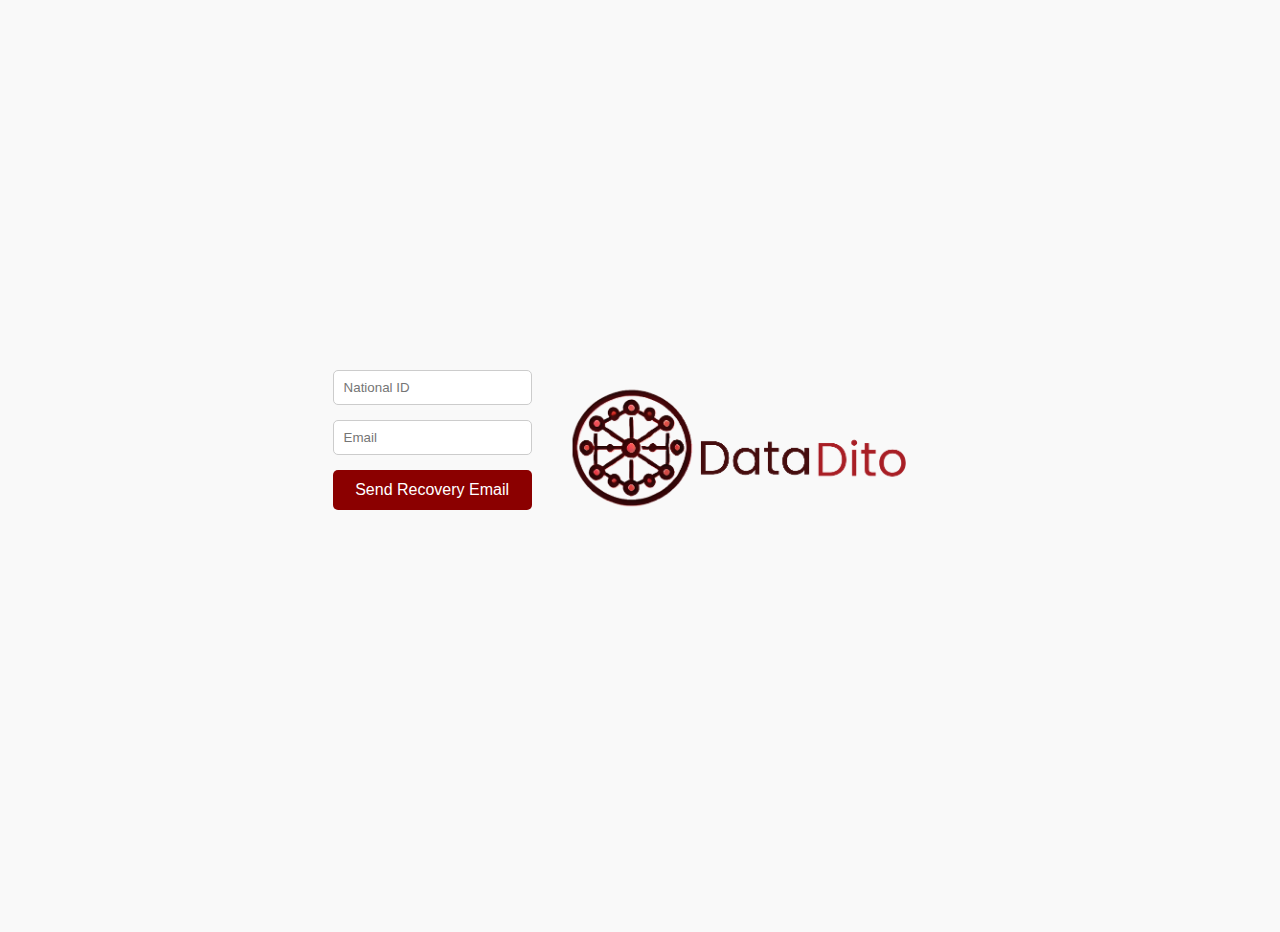
<file: web-application/target/classes/static/ForgotPasswordPage/index.html>
<!doctype html>
<html lang="en">
<head>
    <meta charset="UTF-8">
    <meta name="viewport"
          content="width=device-width, user-scalable=no, initial-scale=1.0, maximum-scale=1.0, minimum-scale=1.0">
    <meta http-equiv="X-UA-Compatible" content="ie=edge">
    <link rel="stylesheet" href="./css/style.css">
    <title>Document</title>
</head>
<body class="page-body">
<div class="page-body">
    <form id="forgot-password-form" class="forgot-password-form">
        <input class="forgot-password-form-input" type="text" id="nid" name="nid" placeholder="National ID"
        required minlength="10" maxlength="12" pattern="\d{11}">
        <input class="forgot-password-form-input" type="text" id="email" name="email" placeholder="Email"
        required minlength="12" maxlength="50">
        <button type="submit" class="btn" id="resetPasswordButton">Send Recovery Email</button>
    </form>
</div>
<div>
    <img id="logo" src="../images/Logo.png" alt="Logo">
</div>
<script src="js/script.js" type="module"></script>
</body>
</html>
</file>
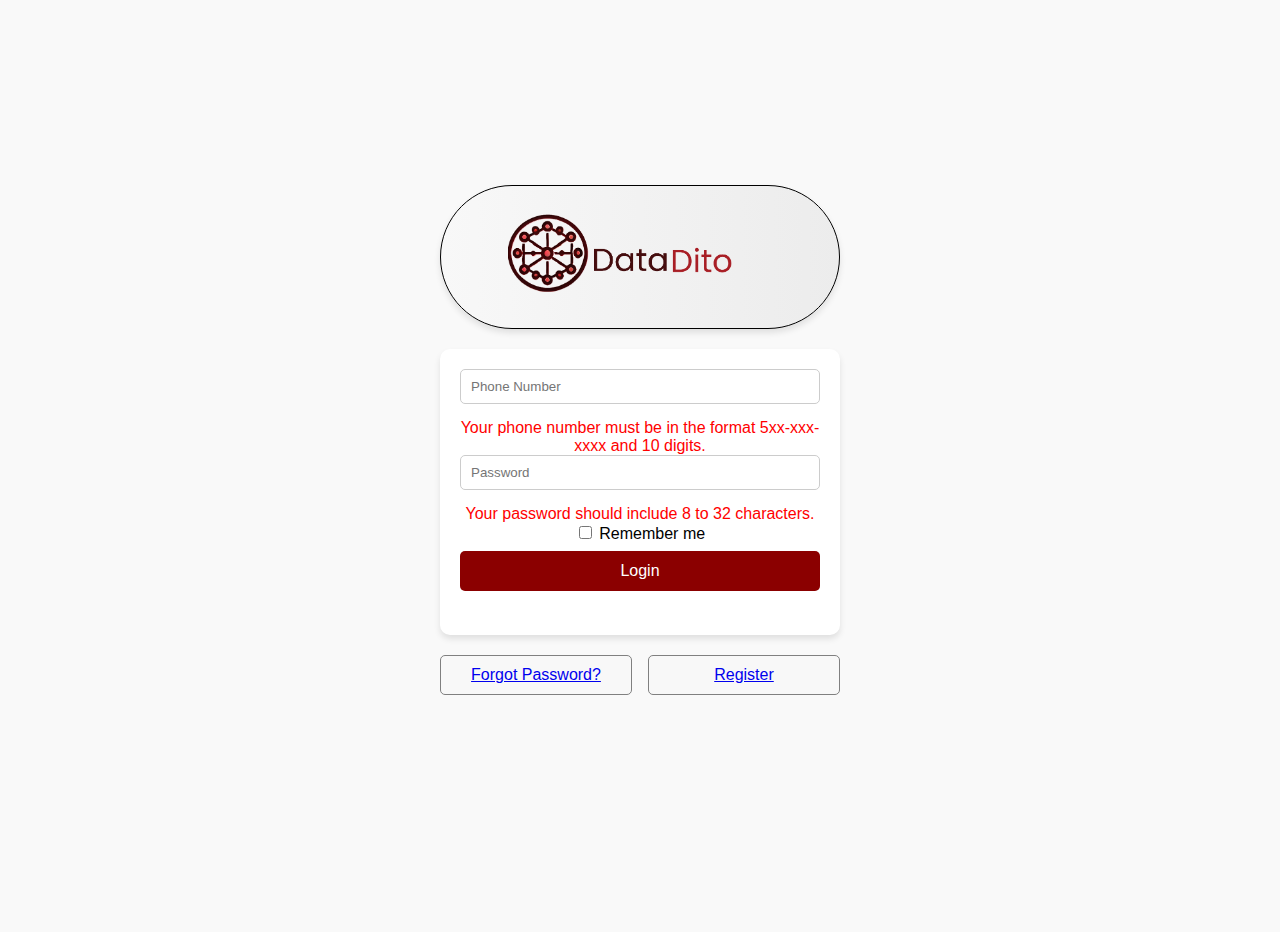
<file: web-application/target/classes/static/LoginPage/index.html>
<!DOCTYPE html>
<html lang="en">

<head>
    <meta charset="UTF-8">
    <meta name="viewport" content="width=device-width, initial-scale=1.0">
    <title>DataDito</title>
    <link rel="stylesheet" href="css/style.css">
</head>

<body>
<div>
    <div class="page-head">
        <img id="logo" src="../images/Logo.png" alt="Logo">
    </div>
    <div class="page-body">
        <form id="login-form">
            <input type="text" id="phone" name="phone" placeholder="Phone Number"
                   pattern="^5[0-9]{9}$" minlength="9" maxlength="11" required>
            <span class="error-box">Your phone number must be in the format 5xx-xxx-xxxx and 10 digits.</span>
            <input type="password" id="password" name="password" placeholder="Password"
                   minlength="8" maxlength="32" required>
            <span class="error-box" id="password-error">Your password should include 8 to 32 characters.</span>
            <br>
            <input type="checkbox" value="Remember Me" id="rememberMe">
            <label for="rememberMe">Remember me</label>
            <br>
            <button type="submit" id="loginButton">Login</button>
        </form>
    </div>
    <div class="page-footer">
        <div class="label-container">
            <a href="../ForgotPasswordPage/index.html">Forgot Password?</a>
        </div>
        <div class="label-container">
            <a href="../RegisterPage/index.html">Register</a>
        </div>
    </div>
</div>
<script src="./js/script.js" type="module"></script>
</body>
</html>
</file>
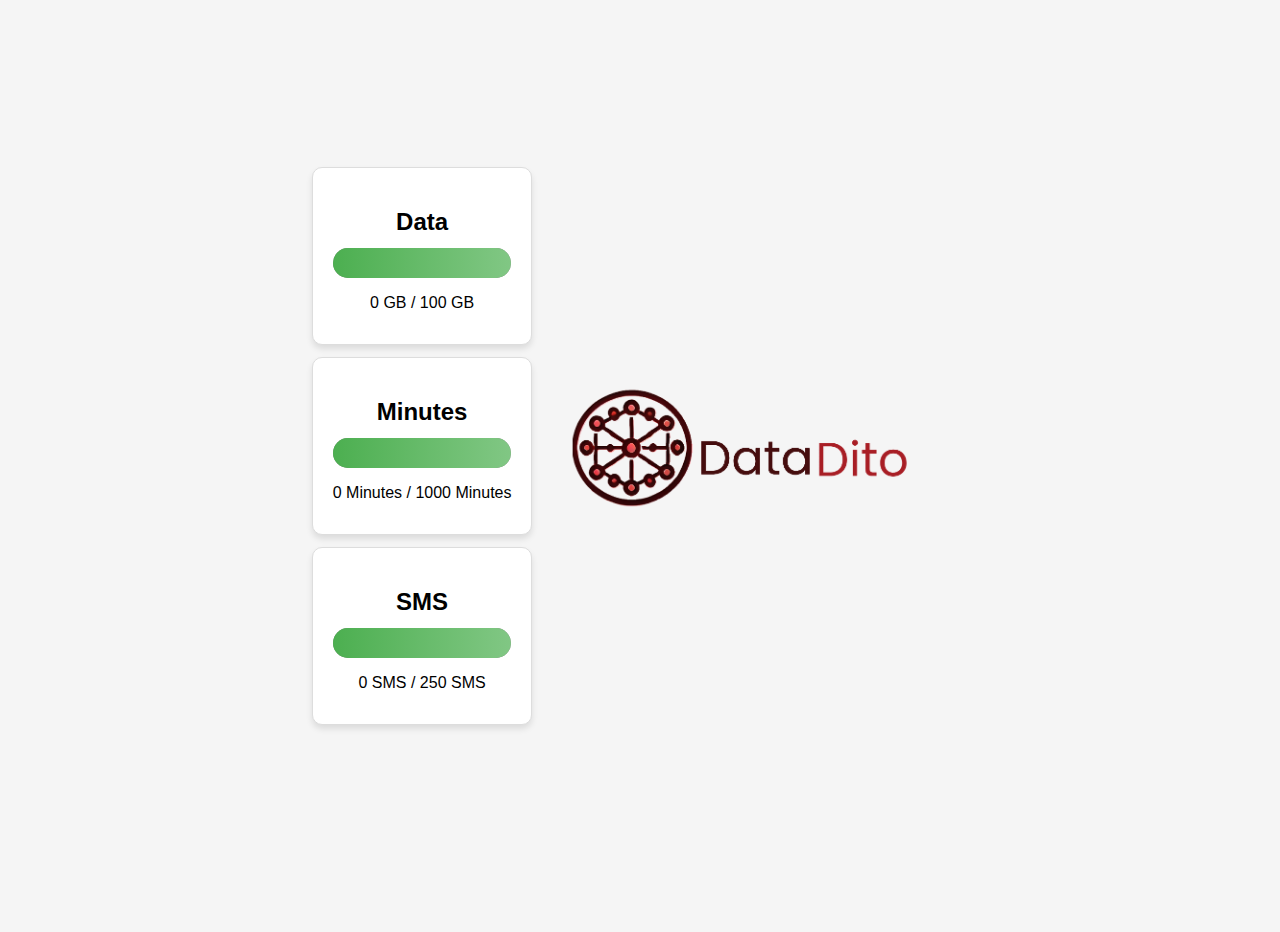
<file: web-application/target/classes/static/UserInformationPage/index.html>
<!DOCTYPE html>
<html lang="en">

<head>
    <meta charset="UTF-8">
    <meta name="viewport" content="width=device-width, initial-scale=1.0">
    <title>Data Usage Bar</title>
    <link rel="stylesheet" href="css/style.css">
    <script src="js/script.js"></script>
</head>

<body>
<div>
    <div class="usage-container">
        <h2>Data</h2>
        <div class="bar-background">
            <div id="data-bar"></div>
        </div>
        <p id="data-usage-text">0 GB / 100 GB</p>
    </div>
    <div class="usage-container">
        <h2>Minutes</h2>
        <div class="bar-background">
            <div id="minutes-bar"></div>
        </div>
        <p id="minutes-usage-text">0 Minutes / 1000 Minutes</p>
    </div>
    <div class="usage-container">
        <h2>SMS</h2>
        <div class="bar-background">
            <div id="sms-bar"></div>
        </div>
        <p id="sms-usage-text">0 SMS / 250 SMS</p>
    </div>
</div>
<div class="logo">
    <img id="logo" src="../images/Logo.png" alt="Logo">
</div>

<script src="js/script.js"></script>
</body>

</html>
</file>
<file: web-application/target/classes/static/ForgotPasswordPage/css/style.css>
* {
    margin-bottom: 12px;
    box-sizing: border-box;
}

body {
    display: flex;
    flex-direction: row;
    justify-content: center;
    align-items: center;
    font-family: Arial, sans-serif;
    background-color: #f9f9f9;
    height: 100vh;
}

.forgot-password-form {
    display: flex;
    flex-direction: column;
    justify-content: center;
    align-items: center;
    max-width: 400px;
    margin-left: 20px;
}

.forgot-password-form-input {
    width: 100%;
    height: 35px;
    border-radius: 5px;
    border: 1px solid #ccc;
    padding: 5px 10px;
    margin-bottom: 15px;
}

#resetPasswordButton {
    background-color: darkred;
    color: white;
    width: 100%;
    height: 40px;
    border: none;
    border-radius: 5px;
    font-size: 16px;
    cursor: pointer;
    transition: background-color 0.3s ease;
}

#resetPasswordButton:hover {
    background-color: crimson;
}

#logo {
    height: 15vmin;
    width: auto;
    margin-right: 20px;
    margin-left: 30px;
}
</file>
<file: web-application/target/classes/static/LoginPage/css/style.css>
* {
    margin-bottom: 12px;
    box-sizing: border-box;
}

body {
    display: flex;
    flex-direction: column;
    justify-content: center;
    align-items: center;
    font-family: Arial, sans-serif;
    background-color: #f9f9f9;
    height: 100vh;
}

.page-head {
    display: flex;
    flex-direction: row;
    justify-content: center;
    align-items: center;
    text-align: center;
    border: black solid 1px;
    width: 100%;
    max-width: 800px;
    border-radius: 75px;
    background: linear-gradient(to right, #f8f8f8, #ececec);
    padding: 20px;
    box-shadow: 0 4px 6px rgba(0, 0, 0, 0.1);
    margin-bottom: 20px;
}

.page-body {
    display: flex;
    flex-direction: column;
    justify-content: center;
    align-items: center;
    text-align: center;
    width: 100%;
    max-width: 400px;
    padding: 20px;
    background: white;
    border-radius: 10px;
    box-shadow: 0 4px 6px rgba(0, 0, 0, 0.1);
}

.page-footer {
    display: flex;
    flex-direction: row;
    justify-content: space-between;
    align-items: center;
    text-align: center;
    width: 100%;
    max-width: 400px;
    margin-top: 20px;
}

.label-container {
    border: gray solid 1px;
    width: 48%;
    text-align: center;
    padding: 10px;
    border-radius: 5px;
    background-color: #f8f8f8;
    transition: background-color 0.3s ease;
}

.label-container:hover {
    background-color: #e0e0e0;
}

#phone, #password {
    width: 100%;
    height: 35px;
    border-radius: 5px;
    border: 1px solid #ccc;
    padding: 5px 10px;
    margin-bottom: 15px;
}

#loginButton {
    background-color: darkred;
    color: white;
    width: 100%;
    height: 40px;
    border: none;
    border-radius: 5px;
    font-size: 16px;
    cursor: pointer;
    transition: background-color 0.3s ease;
}

#loginButton:hover {
    background-color: crimson;
}

#logo {
    height: 10vmin;
    width: auto;
    margin-right: 20px;
}

.error-box {
    color: red;
}
</file>
<file: web-application/target/classes/static/UserInformationPage/css/style.css>
* {
    margin-bottom: 12px;
    box-sizing: border-box;
}

body {
    display: flex;
    flex-direction: row;
    justify-content: center;
    align-items: center;
    font-family: Arial, sans-serif;
    background-color: whitesmoke;
    height: 100vh;
}

.usage-container {
    text-align: center;
    background: #fff;
    border: 1px solid #ddd;
    border-radius: 10px;
    padding: 20px;
    box-shadow: 0 4px 6px rgba(0, 0, 0, 0.1);
    width: 100%;
}

.bar-background {
    background-color: gray;
    width: 100%;
    height: 30px;
    border-radius: 15px;
}

#data-bar, #minutes-bar, #sms-bar {
    position: relative;
    width: 100%;
    height: 30px;
    background: #e0e0e0;
    border-radius: 15px;
    overflow: hidden;
    margin: 10px 0;
    background: linear-gradient(to right, #4caf50, #81c784);
}

#logo {
    height: 15vmin;
    width: auto;
    margin-right: 20px;
    margin-left: 30px;
}
</file>
